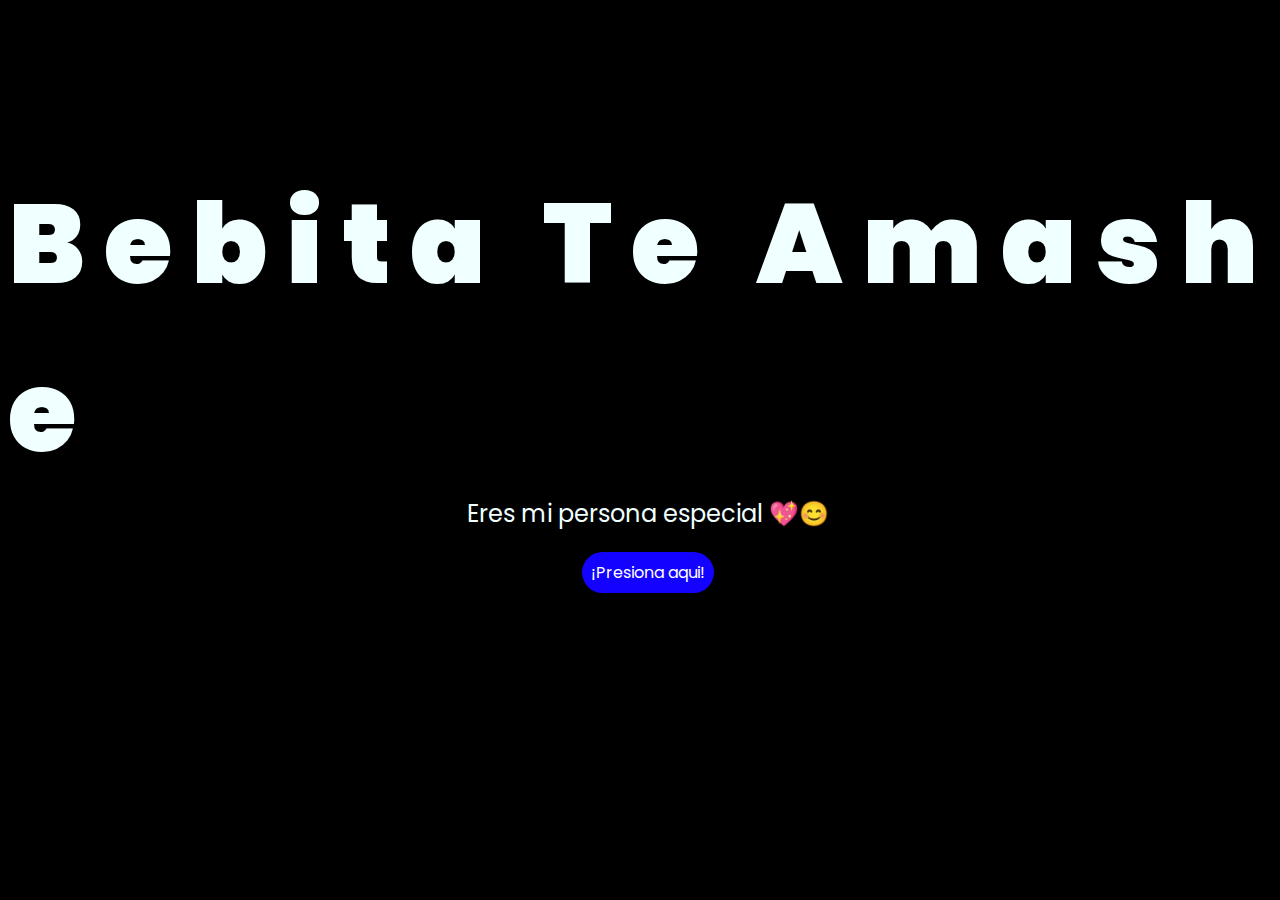
<file: index.html>
<!DOCTYPE html>
<html lang="es">

<head>
    <meta charset="UTF-8">
    <meta http-equiv="X-UA-Compatible" content="IE=edge">
    <meta name="viewport" content="width=device-width, initial-scale=1.0">
    <link rel="stylesheet" href="css/style.css">
    <link rel="icon" href="img/flowers.png" type="image/x-icon">
    <link rel="stylesheet" href="https://fonts.googleapis.com/css2?family=Dancing+Script:wght@400;700&display=swap">
    <title>Flowers</title>
</head>

<body>
    <div class="greetings">
        <span>B</span>
        <span>e</span>
        <span>b</span>
        <span>i</span>
        <span>t</span>
        <span>a</span>
        &nbsp;
        <span>T</span>
        <span>e</span>
        &nbsp;
        <span>A</span>
        <span>m</span>
        <span>a</span>
        <span>s</span>
        <span>h</span>
        <span>e</span>

    </div>
    <div class="description">
        <span>Eres mi persona especial 💖😊</span>
    </div>
    <div class="button">
        <button class="botones">
            <a href="flower.html" style="color: #fff;">¡Presiona aqui!</a>
        </button>
    </div>
</body>

</html>
</file>
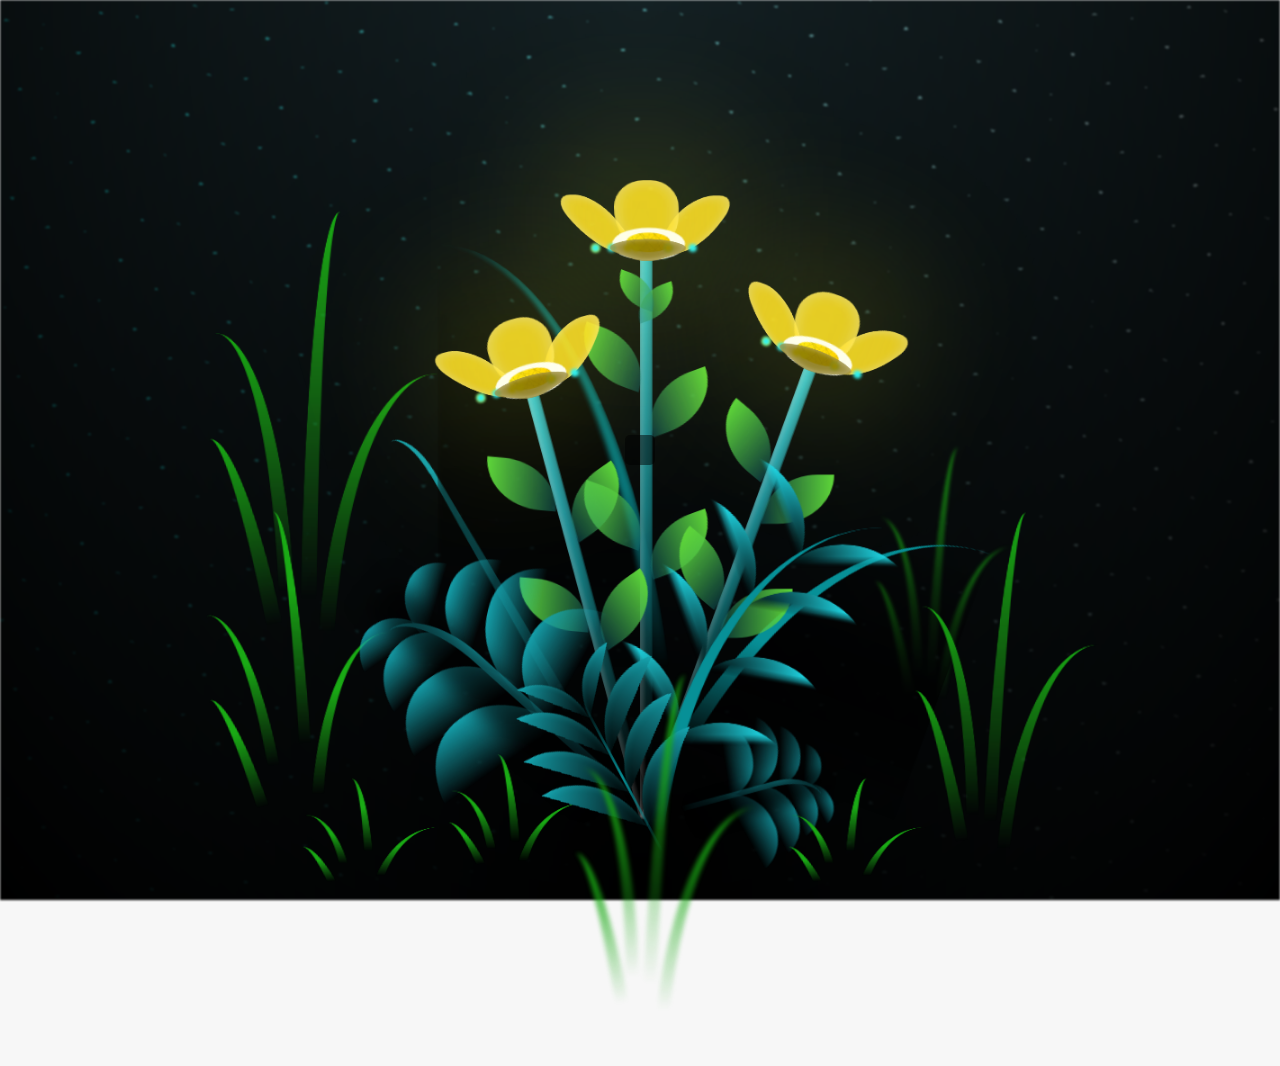
<file: flower.html>
<!DOCTYPE html>
<html lang="es">
  <head>
    <meta charset="UTF-8" />
    <meta http-equiv="X-UA-Compatible" content="IE=edge" />
    <meta name="viewport" content="width=device-width, initial-scale=1.0" />
    <link rel="stylesheet" href="css/main.css" />
    <link rel="icon" href="img/flowers.png" type="image/x-icon" />
    <title>Flower</title>
  </head>
  <body class="container">
    <audio src="sound/ChristianBasso&HaienQiu-Flowers.mp3" autoplay></audio>
    <div id="lyrics">
      
    </div>
    
    <h1 class="titulo">Estas flores amarillas son un reflejo de la alegría que traes a mi vida. <br> <br>
      Son hermosas como tu Mi Bebita. </h1>
    <div class="night"></div>
    <div class="flowers">
      <div class="flower flower--1">
        <div class="flower__leafs flower__leafs--1">
          <div class="flower__leaf flower__leaf--1"></div>
          <div class="flower__leaf flower__leaf--2"></div>
          <div class="flower__leaf flower__leaf--3"></div>
          <div class="flower__leaf flower__leaf--4"></div>
          <div class="flower__white-circle"></div>

          <div class="flower__light flower__light--1"></div>
          <div class="flower__light flower__light--2"></div>
          <div class="flower__light flower__light--3"></div>
          <div class="flower__light flower__light--4"></div>
          <div class="flower__light flower__light--5"></div>
          <div class="flower__light flower__light--6"></div>
          <div class="flower__light flower__light--7"></div>
          <div class="flower__light flower__light--8"></div>
        </div>
        <div class="flower__line">
          <div class="flower__line__leaf flower__line__leaf--1"></div>
          <div class="flower__line__leaf flower__line__leaf--2"></div>
          <div class="flower__line__leaf flower__line__leaf--3"></div>
          <div class="flower__line__leaf flower__line__leaf--4"></div>
          <div class="flower__line__leaf flower__line__leaf--5"></div>
          <div class="flower__line__leaf flower__line__leaf--6"></div>
        </div>
      </div>

      <div class="flower flower--2">
        <div class="flower__leafs flower__leafs--2">
          <div class="flower__leaf flower__leaf--1"></div>
          <div class="flower__leaf flower__leaf--2"></div>
          <div class="flower__leaf flower__leaf--3"></div>
          <div class="flower__leaf flower__leaf--4"></div>
          <div class="flower__white-circle"></div>

          <div class="flower__light flower__light--1"></div>
          <div class="flower__light flower__light--2"></div>
          <div class="flower__light flower__light--3"></div>
          <div class="flower__light flower__light--4"></div>
          <div class="flower__light flower__light--5"></div>
          <div class="flower__light flower__light--6"></div>
          <div class="flower__light flower__light--7"></div>
          <div class="flower__light flower__light--8"></div>
        </div>
        <div class="flower__line">
          <div class="flower__line__leaf flower__line__leaf--1"></div>
          <div class="flower__line__leaf flower__line__leaf--2"></div>
          <div class="flower__line__leaf flower__line__leaf--3"></div>
          <div class="flower__line__leaf flower__line__leaf--4"></div>
        </div>
      </div>

      <div class="flower flower--3">
        <div class="flower__leafs flower__leafs--3">
          <div class="flower__leaf flower__leaf--1"></div>
          <div class="flower__leaf flower__leaf--2"></div>
          <div class="flower__leaf flower__leaf--3"></div>
          <div class="flower__leaf flower__leaf--4"></div>
          <div class="flower__white-circle"></div>

          <div class="flower__light flower__light--1"></div>
          <div class="flower__light flower__light--2"></div>
          <div class="flower__light flower__light--3"></div>
          <div class="flower__light flower__light--4"></div>
          <div class="flower__light flower__light--5"></div>
          <div class="flower__light flower__light--6"></div>
          <div class="flower__light flower__light--7"></div>
          <div class="flower__light flower__light--8"></div>
        </div>
        <div class="flower__line">
          <div class="flower__line__leaf flower__line__leaf--1"></div>
          <div class="flower__line__leaf flower__line__leaf--2"></div>
          <div class="flower__line__leaf flower__line__leaf--3"></div>
          <div class="flower__line__leaf flower__line__leaf--4"></div>
        </div>
      </div>

      <div class="grow-ans" style="--d: 1.2s">
        <div class="flower__g-long">
          <div class="flower__g-long__top"></div>
          <div class="flower__g-long__bottom"></div>
        </div>
      </div>

      <div class="growing-grass">
        <div class="flower__grass flower__grass--1">
          <div class="flower__grass--top"></div>
          <div class="flower__grass--bottom"></div>
          <div class="flower__grass__leaf flower__grass__leaf--1"></div>
          <div class="flower__grass__leaf flower__grass__leaf--2"></div>
          <div class="flower__grass__leaf flower__grass__leaf--3"></div>
          <div class="flower__grass__leaf flower__grass__leaf--4"></div>
          <div class="flower__grass__leaf flower__grass__leaf--5"></div>
          <div class="flower__grass__leaf flower__grass__leaf--6"></div>
          <div class="flower__grass__leaf flower__grass__leaf--7"></div>
          <div class="flower__grass__leaf flower__grass__leaf--8"></div>
          <div class="flower__grass__overlay"></div>
        </div>
      </div>

      <div class="growing-grass">
        <div class="flower__grass flower__grass--2">
          <div class="flower__grass--top"></div>
          <div class="flower__grass--bottom"></div>
          <div class="flower__grass__leaf flower__grass__leaf--1"></div>
          <div class="flower__grass__leaf flower__grass__leaf--2"></div>
          <div class="flower__grass__leaf flower__grass__leaf--3"></div>
          <div class="flower__grass__leaf flower__grass__leaf--4"></div>
          <div class="flower__grass__leaf flower__grass__leaf--5"></div>
          <div class="flower__grass__leaf flower__grass__leaf--6"></div>
          <div class="flower__grass__leaf flower__grass__leaf--7"></div>
          <div class="flower__grass__leaf flower__grass__leaf--8"></div>
          <div class="flower__grass__overlay"></div>
        </div>
      </div>

      <div class="grow-ans" style="--d: 2.4s">
        <div class="flower__g-right flower__g-right--1">
          <div class="leaf"></div>
        </div>
      </div>

      <div class="grow-ans" style="--d: 2.8s">
        <div class="flower__g-right flower__g-right--2">
          <div class="leaf"></div>
        </div>
      </div>

      <div class="grow-ans" style="--d: 2.8s">
        <div class="flower__g-front">
          <div
            class="flower__g-front__leaf-wrapper flower__g-front__leaf-wrapper--1"
          >
            <div class="flower__g-front__leaf"></div>
          </div>
          <div
            class="flower__g-front__leaf-wrapper flower__g-front__leaf-wrapper--2"
          >
            <div class="flower__g-front__leaf"></div>
          </div>
          <div
            class="flower__g-front__leaf-wrapper flower__g-front__leaf-wrapper--3"
          >
            <div class="flower__g-front__leaf"></div>
          </div>
          <div
            class="flower__g-front__leaf-wrapper flower__g-front__leaf-wrapper--4"
          >
            <div class="flower__g-front__leaf"></div>
          </div>
          <div
            class="flower__g-front__leaf-wrapper flower__g-front__leaf-wrapper--5"
          >
            <div class="flower__g-front__leaf"></div>
          </div>
          <div
            class="flower__g-front__leaf-wrapper flower__g-front__leaf-wrapper--6"
          >
            <div class="flower__g-front__leaf"></div>
          </div>
          <div
            class="flower__g-front__leaf-wrapper flower__g-front__leaf-wrapper--7"
          >
            <div class="flower__g-front__leaf"></div>
          </div>
          <div
            class="flower__g-front__leaf-wrapper flower__g-front__leaf-wrapper--8"
          >
            <div class="flower__g-front__leaf"></div>
          </div>
          <div class="flower__g-front__line"></div>
        </div>
      </div>

      <div class="grow-ans" style="--d: 3.2s">
        <div class="flower__g-fr">
          <div class="leaf"></div>
          <div class="flower__g-fr__leaf flower__g-fr__leaf--1"></div>
          <div class="flower__g-fr__leaf flower__g-fr__leaf--2"></div>
          <div class="flower__g-fr__leaf flower__g-fr__leaf--3"></div>
          <div class="flower__g-fr__leaf flower__g-fr__leaf--4"></div>
          <div class="flower__g-fr__leaf flower__g-fr__leaf--5"></div>
          <div class="flower__g-fr__leaf flower__g-fr__leaf--6"></div>
          <div class="flower__g-fr__leaf flower__g-fr__leaf--7"></div>
          <div class="flower__g-fr__leaf flower__g-fr__leaf--8"></div>
        </div>
      </div>

      <div class="long-g long-g--0">
        <div class="grow-ans" style="--d: 3s">
          <div class="leaf leaf--0"></div>
        </div>
        <div class="grow-ans" style="--d: 2.2s">
          <div class="leaf leaf--1"></div>
        </div>
        <div class="grow-ans" style="--d: 3.4s">
          <div class="leaf leaf--2"></div>
        </div>
        <div class="grow-ans" style="--d: 3.6s">
          <div class="leaf leaf--3"></div>
        </div>
      </div>

      <div class="long-g long-g--1">
        <div class="grow-ans" style="--d: 3.6s">
          <div class="leaf leaf--0"></div>
        </div>
        <div class="grow-ans" style="--d: 3.8s">
          <div class="leaf leaf--1"></div>
        </div>
        <div class="grow-ans" style="--d: 4s">
          <div class="leaf leaf--2"></div>
        </div>
        <div class="grow-ans" style="--d: 4.2s">
          <div class="leaf leaf--3"></div>
        </div>
      </div>

      <div class="long-g long-g--2">
        <div class="grow-ans" style="--d: 4s">
          <div class="leaf leaf--0"></div>
        </div>
        <div class="grow-ans" style="--d: 4.2s">
          <div class="leaf leaf--1"></div>
        </div>
        <div class="grow-ans" style="--d: 4.4s">
          <div class="leaf leaf--2"></div>
        </div>
        <div class="grow-ans" style="--d: 4.6s">
          <div class="leaf leaf--3"></div>
        </div>
      </div>

      <div class="long-g long-g--3">
        <div class="grow-ans" style="--d: 4s">
          <div class="leaf leaf--0"></div>
        </div>
        <div class="grow-ans" style="--d: 4.2s">
          <div class="leaf leaf--1"></div>
        </div>
        <div class="grow-ans" style="--d: 3s">
          <div class="leaf leaf--2"></div>
        </div>
        <div class="grow-ans" style="--d: 3.6s">
          <div class="leaf leaf--3"></div>
        </div>
      </div>

      <div class="long-g long-g--4">
        <div class="grow-ans" style="--d: 4s">
          <div class="leaf leaf--0"></div>
        </div>
        <div class="grow-ans" style="--d: 4.2s">
          <div class="leaf leaf--1"></div>
        </div>
        <div class="grow-ans" style="--d: 3s">
          <div class="leaf leaf--2"></div>
        </div>
        <div class="grow-ans" style="--d: 3.6s">
          <div class="leaf leaf--3"></div>
        </div>
      </div>

      <div class="long-g long-g--5">
        <div class="grow-ans" style="--d: 4s">
          <div class="leaf leaf--0"></div>
        </div>
        <div class="grow-ans" style="--d: 4.2s">
          <div class="leaf leaf--1"></div>
        </div>
        <div class="grow-ans" style="--d: 3s">
          <div class="leaf leaf--2"></div>
        </div>
        <div class="grow-ans" style="--d: 3.6s">
          <div class="leaf leaf--3"></div>
        </div>
      </div>

      <div class="long-g long-g--6">
        <div class="grow-ans" style="--d: 4.2s">
          <div class="leaf leaf--0"></div>
        </div>
        <div class="grow-ans" style="--d: 4.4s">
          <div class="leaf leaf--1"></div>
        </div>
        <div class="grow-ans" style="--d: 4.6s">
          <div class="leaf leaf--2"></div>
        </div>
        <div class="grow-ans" style="--d: 4.8s">
          <div class="leaf leaf--3"></div>
        </div>
      </div>

      <div class="long-g long-g--7">
        <div class="grow-ans" style="--d: 3s">
          <div class="leaf leaf--0"></div>
        </div>
        <div class="grow-ans" style="--d: 3.2s">
          <div class="leaf leaf--1"></div>
        </div>
        <div class="grow-ans" style="--d: 3.5s">
          <div class="leaf leaf--2"></div>
        </div>
        <div class="grow-ans" style="--d: 3.6s">
          <div class="leaf leaf--3"></div>
        </div>
      </div>
    </div>
    <script src="anim.js"></script>
    <script src="main.js"></script>
  </body>
</html>
</file>
<file: css/style.css>
@import url('https://fonts.googleapis.com/css2?family=Poppins:ital,wght@0,500;1,900&display=swap');
*{
    font-family: 'Poppins',cursive;
}
body{
    color: azure;
    width: 100%;
    height: 82vh;
    display: flex;
    flex-direction: column;
    align-items: center;
    justify-content: center;
    background-color: black;
    /* padding-top: -30; */
}

.botones{
    padding: 9px;
    border-radius: 80px;
    background-color: transparent;
    border: none;
}

.botones a{
    background-color: #1302ff;
    padding: 9px;
    border-radius: 80px;
    -webkit-border-radius: 80px;
    -moz-border-radius: 80px;
    -ms-border-radius: 80px;
    -o-border-radius: 80px;

}

.botones a:focus{
    background-color: rgb(50, 194, 194);
}

.greetings{
    font-size: 7rem;
    font-weight: 900;
}
.greetings > span{
    animation: glow 2.5s ease-in-out infinite;
}
@keyframes glow{
    0%, 100%{
        color: #fff;
        text-shadow: 0 0 12px #39c6d6, 0 0 50px #39c6d6, 0 0 100px #39c6d6;
    }
    10%, 90%{
        color: #111;
        text-shadow: none;
    }
}
.greetings > span:nth-child(2){
    animation-delay: .2s ;
}
.greetings > span:nth-child(3){
    animation-delay: .4s ;
}
.greetings > span:nth-child(4){
    animation-delay: .6s;
}
.greetings > span:nth-child(5){
    animation-delay: .8s;
}
.greetings > span:nth-child(6){
    animation-delay: 1s;
}

.description{
    font-size: 1.5rem;
    margin-bottom: 20px;
}

.button a{
    text-decoration: none;
    font-size: 1rem;
    color: #111;
}

@media screen and (max-width:574px){
    .greetings{
        display: block;
        font-size: 4rem;
        font-weight: 800;
        text-align: center;
    }
    .description{
        font-size: 2rem;
    }
    
    .button a{
        font-size: 1rem;
    }
}
</file>
<file: css/main.css>
*,
*::after,
*::before {
  padding: 0;
  margin: 0;
  box-sizing: border-box;
}

:root {
  --dark-color: #000;
}

body {
  display: flex;
  align-items: flex-end;
  justify-content: center;
  min-height: 100vh;
  background-color: var(--dark-color);
  overflow: hidden;
  perspective: 1000px;
}

#lyrics {
  font-size: 36px;
  color: white;
  background-color: rgba(0, 0, 0, 0.5);
  padding: 15px;
  border-radius: 5px;
  top: 50%;
  left: 50%;
  transform: translate(-50%, -50%);
  position: absolute;
  margin-bottom: 20%;
  z-index: 1;
  font-weight: bold;
  letter-spacing: 4px;
  max-width: 80%;
  text-align: center;
  font-family: 'Dancing Script', cursive;
}


.line1 { color: rgb(5, 255, 234); }
.line2 { color:  rgb(5, 255, 234); }
.line3 { color:  rgb(5, 255, 234); }
.line4 { color:  rgb(5, 255, 234); }
.line5 { color:  rgb(5, 255, 234); }
.line6 { color:  rgb(5, 255, 234); }
.line7 { color:  rgb(5, 255, 234); }
.line8 { color:  rgb(5, 255, 234); }
.line9 { color:  rgb(5, 255, 234); }
.line10 { color:  rgb(5, 255, 234); }



@media only screen and (max-width: 600px) {
  #lyrics {
      font-size: 14px; 
      margin-bottom: 530px;
      letter-spacing: 3px;
  }

}
.titulo {
  margin-bottom: 180px;
  font-family: "Arial Narrow", Arial, sans-serif;
  color: yellow;
  position: absolute;
  font-weight: bold;
  letter-spacing: 10px;
  opacity: 0;
  animation: fadeIn 3s ease-in-out forwards;
  text-align: center;
}
@keyframes fadeIn {
  from {
    opacity: 0;
  }
  to {
    opacity: 1;
  }
}

.night {
  z-index: -1;
  position: absolute;
  left: 50%;
  top: 0;
  transform: translateX(-50%);
  width: 100%;
  height: 100%;
  filter: blur(0.1vmin);
  background-image: radial-gradient(
      ellipse at top,
      transparent 0%,
      var(--dark-color)
    ),
    radial-gradient(
      ellipse at bottom,
      var(--dark-color),
      rgba(145, 233, 255, 0.2)
    ),
    repeating-linear-gradient(
      220deg,
      rgb(0, 0, 0) 0px,
      rgb(0, 0, 0) 19px,
      transparent 19px,
      transparent 22px
    ),
    repeating-linear-gradient(
      189deg,
      rgb(0, 0, 0) 0px,
      rgb(0, 0, 0) 19px,
      transparent 19px,
      transparent 22px
    ),
    repeating-linear-gradient(
      148deg,
      rgb(0, 0, 0) 0px,
      rgb(0, 0, 0) 19px,
      transparent 19px,
      transparent 22px
    ),
    linear-gradient(90deg, rgb(0, 255, 250), rgb(240, 240, 240));
}

.flowers {
  position: relative;
  transform: scale(0.9);
}

@media only screen and (max-width: 600px) {
.flowers {
      font-size: 14px;
      margin-bottom: 35%;
      letter-spacing: 3px;
      transform: scale(1.0);
}

}

.flower {
  position: absolute;
  bottom: 10vmin;
  transform-origin: bottom center;
  z-index: 10;
  --fl-speed: 0.8s;
}
.flower--1 {
  -webkit-animation: moving-flower-1 4s linear infinite;
  animation: moving-flower-1 4s linear infinite;
}
.flower--1 .flower__line {
  height: 70vmin;
  -webkit-animation-delay: 0.3s;
  animation-delay: 0.3s;
}
.flower--1 .flower__line__leaf--1 {
  -webkit-animation: blooming-leaf-right var(--fl-speed) 1.6s backwards;
  animation: blooming-leaf-right var(--fl-speed) 1.6s backwards;
}
.flower--1 .flower__line__leaf--2 {
  -webkit-animation: blooming-leaf-right var(--fl-speed) 1.4s backwards;
  animation: blooming-leaf-right var(--fl-speed) 1.4s backwards;
}
.flower--1 .flower__line__leaf--3 {
  -webkit-animation: blooming-leaf-left var(--fl-speed) 1.2s backwards;
  animation: blooming-leaf-left var(--fl-speed) 1.2s backwards;
}
.flower--1 .flower__line__leaf--4 {
  -webkit-animation: blooming-leaf-left var(--fl-speed) 1s backwards;
  animation: blooming-leaf-left var(--fl-speed) 1s backwards;
}
.flower--1 .flower__line__leaf--5 {
  -webkit-animation: blooming-leaf-right var(--fl-speed) 1.8s backwards;
  animation: blooming-leaf-right var(--fl-speed) 1.8s backwards;
}
.flower--1 .flower__line__leaf--6 {
  -webkit-animation: blooming-leaf-left var(--fl-speed) 2s backwards;
  animation: blooming-leaf-left var(--fl-speed) 2s backwards;
}
.flower--2 {
  left: 50%;
  transform: rotate(20deg);
  -webkit-animation: moving-flower-2 4s linear infinite;
  animation: moving-flower-2 4s linear infinite;
}
.flower--2 .flower__line {
  height: 60vmin;
  -webkit-animation-delay: 0.6s;
  animation-delay: 0.6s;
}
.flower--2 .flower__line__leaf--1 {
  -webkit-animation: blooming-leaf-right var(--fl-speed) 1.9s backwards;
  animation: blooming-leaf-right var(--fl-speed) 1.9s backwards;
}
.flower--2 .flower__line__leaf--2 {
  -webkit-animation: blooming-leaf-right var(--fl-speed) 1.7s backwards;
  animation: blooming-leaf-right var(--fl-speed) 1.7s backwards;
}
.flower--2 .flower__line__leaf--3 {
  -webkit-animation: blooming-leaf-left var(--fl-speed) 1.5s backwards;
  animation: blooming-leaf-left var(--fl-speed) 1.5s backwards;
}
.flower--2 .flower__line__leaf--4 {
  -webkit-animation: blooming-leaf-left var(--fl-speed) 1.3s backwards;
  animation: blooming-leaf-left var(--fl-speed) 1.3s backwards;
}
.flower--3 {
  left: 50%;
  transform: rotate(-15deg);
  -webkit-animation: moving-flower-3 4s linear infinite;
  animation: moving-flower-3 4s linear infinite;
}
.flower--3 .flower__line {
  -webkit-animation-delay: 0.9s;
  animation-delay: 0.9s;
}
.flower--3 .flower__line__leaf--1 {
  -webkit-animation: blooming-leaf-right var(--fl-speed) 2.5s backwards;
  animation: blooming-leaf-right var(--fl-speed) 2.5s backwards;
}
.flower--3 .flower__line__leaf--2 {
  -webkit-animation: blooming-leaf-right var(--fl-speed) 2.3s backwards;
  animation: blooming-leaf-right var(--fl-speed) 2.3s backwards;
}
.flower--3 .flower__line__leaf--3 {
  -webkit-animation: blooming-leaf-left var(--fl-speed) 2.1s backwards;
  animation: blooming-leaf-left var(--fl-speed) 2.1s backwards;
}
.flower--3 .flower__line__leaf--4 {
  -webkit-animation: blooming-leaf-left var(--fl-speed) 1.9s backwards;
  animation: blooming-leaf-left var(--fl-speed) 1.9s backwards;
}
.flower__leafs {
  position: relative;
  -webkit-animation: blooming-flower 2s backwards;
  animation: blooming-flower 2s backwards;
}
.flower__leafs--1 {
  -webkit-animation-delay: 1.1s;
  animation-delay: 1.1s;
}
.flower__leafs--2 {
  -webkit-animation-delay: 1.4s;
  animation-delay: 1.4s;
}
.flower__leafs--3 {
  -webkit-animation-delay: 1.7s;
  animation-delay: 1.7s;
}
.flower__leafs::after {
  content: "";
  position: absolute;
  left: 0;
  top: 0;
  transform: translate(-50%, -100%);
  width: 8vmin;
  height: 8vmin;
  background-color: #f9fd25;
  /* background-color: #fd2525; */
  filter: blur(10vmin);
}
.flower__leaf {
  position: absolute;
  bottom: 0;
  left: 50%;
  width: 8vmin;
  height: 11vmin;
  border-radius: 51% 49% 47% 53%/44% 45% 55% 69%;
  background-color: #253bfd;
  background-color: #fddd25;
  transform-origin: bottom center;
  opacity: 0.9;
  box-shadow: inset 0 0 2vmin rgba(255, 255, 255, 0.5);
}
.flower__leaf--1 {
  transform: translate(-10%, 1%) rotateY(40deg) rotateX(-50deg);
}
.flower__leaf--2 {
  transform: translate(-50%, -4%) rotateX(40deg);
}
.flower__leaf--3 {
  transform: translate(-90%, 0%) rotateY(45deg) rotateX(50deg);
}
.flower__leaf--4 {
  width: 8vmin;
  height: 8vmin;
  transform-origin: bottom left;
  border-radius: 4vmin 10vmin 4vmin 4vmin;
  transform: translate(0%, 18%) rotateX(70deg) rotate(-43deg);
  background-color: #7c6901;
  z-index: 1;
  opacity: 0.8;
}
.flower__white-circle {
  position: absolute;
  left: -3.5vmin;
  top: -3vmin;
  width: 9vmin;
  height: 4vmin;
  border-radius: 50%;
  background-color: #fff;
}
.flower__white-circle::after {
  content: "";
  position: absolute;
  left: 50%;
  top: 45%;
  transform: translate(-50%, -50%);
  width: 60%;
  height: 60%;
  border-radius: inherit;
  background-image: repeating-linear-gradient(
      135deg,
      rgba(0, 0, 0, 0.03) 0px,
      rgba(0, 0, 0, 0.03) 1px,
      transparent 1px,
      transparent 12px
    ),
    repeating-linear-gradient(
      45deg,
      rgba(0, 0, 0, 0.03) 0px,
      rgba(0, 0, 0, 0.03) 1px,
      transparent 1px,
      transparent 12px
    ),
    repeating-linear-gradient(
      67.5deg,
      rgba(0, 0, 0, 0.03) 0px,
      rgba(0, 0, 0, 0.03) 1px,
      transparent 1px,
      transparent 12px
    ),
    repeating-linear-gradient(
      135deg,
      rgba(0, 0, 0, 0.03) 0px,
      rgba(0, 0, 0, 0.03) 1px,
      transparent 1px,
      transparent 12px
    ),
    repeating-linear-gradient(
      45deg,
      rgba(0, 0, 0, 0.03) 0px,
      rgba(0, 0, 0, 0.03) 1px,
      transparent 1px,
      transparent 12px
    ),
    repeating-linear-gradient(
      112.5deg,
      rgba(0, 0, 0, 0.03) 0px,
      rgba(0, 0, 0, 0.03) 1px,
      transparent 1px,
      transparent 12px
    ),
    repeating-linear-gradient(
      112.5deg,
      rgba(0, 0, 0, 0.03) 0px,
      rgba(0, 0, 0, 0.03) 1px,
      transparent 1px,
      transparent 12px
    ),
    repeating-linear-gradient(
      45deg,
      rgba(0, 0, 0, 0.03) 0px,
      rgba(0, 0, 0, 0.03) 1px,
      transparent 1px,
      transparent 12px
    ),
    repeating-linear-gradient(
      22.5deg,
      rgba(0, 0, 0, 0.03) 0px,
      rgba(0, 0, 0, 0.03) 1px,
      transparent 1px,
      transparent 12px
    ),
    repeating-linear-gradient(
      45deg,
      rgba(0, 0, 0, 0.03) 0px,
      rgba(0, 0, 0, 0.03) 1px,
      transparent 1px,
      transparent 12px
    ),
    repeating-linear-gradient(
      22.5deg,
      rgba(0, 0, 0, 0.03) 0px,
      rgba(0, 0, 0, 0.03) 1px,
      transparent 1px,
      transparent 12px
    ),
    repeating-linear-gradient(
      135deg,
      rgba(0, 0, 0, 0.03) 0px,
      rgba(0, 0, 0, 0.03) 1px,
      transparent 1px,
      transparent 12px
    ),
    repeating-linear-gradient(
      157.5deg,
      rgba(0, 0, 0, 0.03) 0px,
      rgba(0, 0, 0, 0.03) 1px,
      transparent 1px,
      transparent 12px
    ),
    repeating-linear-gradient(
      67.5deg,
      rgba(0, 0, 0, 0.03) 0px,
      rgba(0, 0, 0, 0.03) 1px,
      transparent 1px,
      transparent 12px
    ),
    repeating-linear-gradient(
      67.5deg,
      rgba(0, 0, 0, 0.03) 0px,
      rgba(0, 0, 0, 0.03) 1px,
      transparent 1px,
      transparent 12px
    ),
    linear-gradient(90deg, rgb(255, 235, 18), rgb(255, 206, 0));
}
.flower__line {
  height: 55vmin;
  width: 1.5vmin;
  background-image: linear-gradient(
      to left,
      rgba(0, 0, 0, 0.2),
      transparent,
      rgba(255, 255, 255, 0.2)
    ),
    linear-gradient(to top, transparent 10%, #14757a, #39c6d6);
  box-shadow: inset 0 0 2px rgba(0, 0, 0, 0.5);
  -webkit-animation: grow-flower-tree 4s backwards;
  animation: grow-flower-tree 4s backwards;
}
.flower__line__leaf {
  --w: 7vmin;
  --h: calc(var(--w) + 2vmin);
  position: absolute;
  top: 20%;
  left: 90%;
  width: var(--w);
  height: var(--h);
  border-top-right-radius: var(--h);
  border-bottom-left-radius: var(--h);
  background-image: linear-gradient(to top, rgba(20, 117, 122, 0.4), #5ed639);
}
.flower__line__leaf--1 {
  transform: rotate(70deg) rotateY(30deg);
}
.flower__line__leaf--2 {
  top: 45%;
  transform: rotate(70deg) rotateY(30deg);
}
.flower__line__leaf--3,
.flower__line__leaf--4,
.flower__line__leaf--6 {
  border-top-right-radius: 0;
  border-bottom-left-radius: 0;
  border-top-left-radius: var(--h);
  border-bottom-right-radius: var(--h);
  left: -460%;
  top: 12%;
  transform: rotate(-70deg) rotateY(30deg);
}
.flower__line__leaf--4 {
  top: 40%;
}
.flower__line__leaf--5 {
  top: 0;
  transform-origin: left;
  transform: rotate(70deg) rotateY(30deg) scale(0.6);
}
.flower__line__leaf--6 {
  top: -2%;
  left: -450%;
  transform-origin: right;
  transform: rotate(-70deg) rotateY(30deg) scale(0.6);
}
.flower__light {
  position: absolute;
  bottom: 0vmin;
  width: 1vmin;
  height: 1vmin;
  background-color: rgb(255, 251, 0);
  border-radius: 50%;
  filter: blur(0.2vmin);
  -webkit-animation: light-ans 4s linear infinite backwards;
  animation: light-ans 4s linear infinite backwards;
}
.flower__light:nth-child(odd) {
  background-color: #23f0ff;
}
.flower__light--1 {
  left: -2vmin;
  -webkit-animation-delay: 1s;
  animation-delay: 1s;
}
.flower__light--2 {
  left: 3vmin;
  -webkit-animation-delay: 0.5s;
  animation-delay: 0.5s;
}
.flower__light--3 {
  left: -6vmin;
  -webkit-animation-delay: 0.3s;
  animation-delay: 0.3s;
}
.flower__light--4 {
  left: 6vmin;
  -webkit-animation-delay: 0.9s;
  animation-delay: 0.9s;
}
.flower__light--5 {
  left: -1vmin;
  -webkit-animation-delay: 1.5s;
  animation-delay: 1.5s;
}
.flower__light--6 {
  left: -4vmin;
  -webkit-animation-delay: 3s;
  animation-delay: 3s;
}
.flower__light--7 {
  left: 3vmin;
  -webkit-animation-delay: 2s;
  animation-delay: 2s;
}
.flower__light--8 {
  left: -6vmin;
  -webkit-animation-delay: 3.5s;
  animation-delay: 3.5s;
}
.flower__grass {
  --c: #159faa;
  --line-w: 1.5vmin;
  position: absolute;
  bottom: 12vmin;
  left: -7vmin;
  display: flex;
  flex-direction: column;
  align-items: flex-end;
  z-index: 20;
  transform-origin: bottom center;
  transform: rotate(-48deg) rotateY(40deg);
}
.flower__grass--1 {
  -webkit-animation: moving-grass 2s linear infinite;
  animation: moving-grass 2s linear infinite;
}
.flower__grass--2 {
  left: 2vmin;
  bottom: 10vmin;
  transform: scale(0.5) rotate(75deg) rotateX(10deg) rotateY(-200deg);
  opacity: 0.8;
  z-index: 0;
  -webkit-animation: moving-grass--2 1.5s linear infinite;
  animation: moving-grass--2 1.5s linear infinite;
}
.flower__grass--top {
  width: 7vmin;
  height: 10vmin;
  border-top-right-radius: 100%;
  border-right: var(--line-w) solid var(--c);
  transform-origin: bottom center;
  transform: rotate(-2deg);
}
.flower__grass--bottom {
  margin-top: -2px;
  width: var(--line-w);
  height: 25vmin;
  background-image: linear-gradient(to top, transparent, var(--c));
}
.flower__grass__leaf {
  --size: 10vmin;
  position: absolute;
  width: calc(var(--size) * 2.1);
  height: var(--size);
  border-top-left-radius: var(--size);
  border-top-right-radius: var(--size);
  background-image: linear-gradient(
    to top,
    transparent,
    transparent 30%,
    var(--c)
  );
  z-index: 100;
}
.flower__grass__leaf--1 {
  top: -6%;
  left: 30%;
  --size: 6vmin;
  transform: rotate(-20deg);
  -webkit-animation: growing-grass-ans--1 2s 2.6s backwards;
  animation: growing-grass-ans--1 2s 2.6s backwards;
}
@-webkit-keyframes growing-grass-ans--1 {
  0% {
    transform-origin: bottom left;
    transform: rotate(-20deg) scale(0);
  }
}
@keyframes growing-grass-ans--1 {
  0% {
    transform-origin: bottom left;
    transform: rotate(-20deg) scale(0);
  }
}
.flower__grass__leaf--2 {
  top: -5%;
  left: -110%;
  --size: 6vmin;
  transform: rotate(10deg);
  -webkit-animation: growing-grass-ans--2 2s 2.4s linear backwards;
  animation: growing-grass-ans--2 2s 2.4s linear backwards;
}
@-webkit-keyframes growing-grass-ans--2 {
  0% {
    transform-origin: bottom right;
    transform: rotate(10deg) scale(0);
  }
}
@keyframes growing-grass-ans--2 {
  0% {
    transform-origin: bottom right;
    transform: rotate(10deg) scale(0);
  }
}
.flower__grass__leaf--3 {
  top: 5%;
  left: 60%;
  --size: 8vmin;
  transform: rotate(-18deg) rotateX(-20deg);
  -webkit-animation: growing-grass-ans--3 2s 2.2s linear backwards;
  animation: growing-grass-ans--3 2s 2.2s linear backwards;
}
@-webkit-keyframes growing-grass-ans--3 {
  0% {
    transform-origin: bottom left;
    transform: rotate(-18deg) rotateX(-20deg) scale(0);
  }
}
@keyframes growing-grass-ans--3 {
  0% {
    transform-origin: bottom left;
    transform: rotate(-18deg) rotateX(-20deg) scale(0);
  }
}
.flower__grass__leaf--4 {
  top: 6%;
  left: -135%;
  --size: 8vmin;
  transform: rotate(2deg);
  -webkit-animation: growing-grass-ans--4 2s 2s linear backwards;
  animation: growing-grass-ans--4 2s 2s linear backwards;
}
@-webkit-keyframes growing-grass-ans--4 {
  0% {
    transform-origin: bottom right;
    transform: rotate(2deg) scale(0);
  }
}
@keyframes growing-grass-ans--4 {
  0% {
    transform-origin: bottom right;
    transform: rotate(2deg) scale(0);
  }
}
.flower__grass__leaf--5 {
  top: 20%;
  left: 60%;
  --size: 10vmin;
  transform: rotate(-24deg) rotateX(-20deg);
  -webkit-animation: growing-grass-ans--5 2s 1.8s linear backwards;
  animation: growing-grass-ans--5 2s 1.8s linear backwards;
}
@-webkit-keyframes growing-grass-ans--5 {
  0% {
    transform-origin: bottom left;
    transform: rotate(-24deg) rotateX(-20deg) scale(0);
  }
}
@keyframes growing-grass-ans--5 {
  0% {
    transform-origin: bottom left;
    transform: rotate(-24deg) rotateX(-20deg) scale(0);
  }
}
.flower__grass__leaf--6 {
  top: 22%;
  left: -180%;
  --size: 10vmin;
  transform: rotate(10deg);
  -webkit-animation: growing-grass-ans--6 2s 1.6s linear backwards;
  animation: growing-grass-ans--6 2s 1.6s linear backwards;
}
@-webkit-keyframes growing-grass-ans--6 {
  0% {
    transform-origin: bottom right;
    transform: rotate(10deg) scale(0);
  }
}
@keyframes growing-grass-ans--6 {
  0% {
    transform-origin: bottom right;
    transform: rotate(10deg) scale(0);
  }
}
.flower__grass__leaf--7 {
  top: 39%;
  left: 70%;
  --size: 10vmin;
  transform: rotate(-10deg);
  -webkit-animation: growing-grass-ans--7 2s 1.4s linear backwards;
  animation: growing-grass-ans--7 2s 1.4s linear backwards;
}
@-webkit-keyframes growing-grass-ans--7 {
  0% {
    transform-origin: bottom left;
    transform: rotate(-10deg) scale(0);
  }
}
@keyframes growing-grass-ans--7 {
  0% {
    transform-origin: bottom left;
    transform: rotate(-10deg) scale(0);
  }
}
.flower__grass__leaf--8 {
  top: 40%;
  left: -215%;
  --size: 11vmin;
  transform: rotate(10deg);
  -webkit-animation: growing-grass-ans--8 2s 1.2s linear backwards;
  animation: growing-grass-ans--8 2s 1.2s linear backwards;
}
@-webkit-keyframes growing-grass-ans--8 {
  0% {
    transform-origin: bottom right;
    transform: rotate(10deg) scale(0);
  }
}
@keyframes growing-grass-ans--8 {
  0% {
    transform-origin: bottom right;
    transform: rotate(10deg) scale(0);
  }
}
.flower__grass__overlay {
  position: absolute;
  top: -10%;
  right: 0%;
  width: 100%;
  height: 100%;
  background-color: rgba(0, 0, 0, 0.6);
  filter: blur(1.5vmin);
  z-index: 100;
}
.flower__g-long {
  --w: 2vmin;
  --h: 6vmin;
  --c: #159faa;
  position: absolute;
  bottom: 10vmin;
  left: -3vmin;
  transform-origin: bottom center;
  transform: rotate(-30deg) rotateY(-20deg);
  display: flex;
  flex-direction: column;
  align-items: flex-end;
  -webkit-animation: flower-g-long-ans 3s linear infinite;
  animation: flower-g-long-ans 3s linear infinite;
}
@-webkit-keyframes flower-g-long-ans {
  0%,
  100% {
    transform: rotate(-30deg) rotateY(-20deg);
  }
  50% {
    transform: rotate(-32deg) rotateY(-20deg);
  }
}
@keyframes flower-g-long-ans {
  0%,
  100% {
    transform: rotate(-30deg) rotateY(-20deg);
  }
  50% {
    transform: rotate(-32deg) rotateY(-20deg);
  }
}
.flower__g-long__top {
  top: calc(var(--h) * -1);
  width: calc(var(--w) + 1vmin);
  height: var(--h);
  border-top-right-radius: 100%;
  border-right: 0.7vmin solid var(--c);
  transform: translate(-0.7vmin, 1vmin);
}
.flower__g-long__bottom {
  width: var(--w);
  height: 50vmin;
  transform-origin: bottom center;
  background-image: linear-gradient(to top, transparent 30%, var(--c));
  box-shadow: inset 0 0 2px rgba(0, 0, 0, 0.5);
  -webkit-clip-path: polygon(35% 0, 65% 1%, 100% 100%, 0% 100%);
  clip-path: polygon(35% 0, 65% 1%, 100% 100%, 0% 100%);
}
.flower__g-right {
  position: absolute;
  bottom: 6vmin;
  left: -2vmin;
  transform-origin: bottom left;
  transform: rotate(20deg);
}
.flower__g-right .leaf {
  width: 30vmin;
  height: 50vmin;
  border-top-left-radius: 100%;
  border-left: 2vmin solid #079097;
  background-image: linear-gradient(
    to bottom,
    transparent,
    var(--dark-color) 60%
  );
  -webkit-mask-image: linear-gradient(to top, transparent 30%, #079097 60%);
}
.flower__g-right--1 {
  -webkit-animation: flower-g-right-ans 2.5s linear infinite;
  animation: flower-g-right-ans 2.5s linear infinite;
}
.flower__g-right--2 {
  left: 5vmin;
  transform: rotateY(-180deg);
  -webkit-animation: flower-g-right-ans--2 3s linear infinite;
  animation: flower-g-right-ans--2 3s linear infinite;
}
.flower__g-right--2 .leaf {
  height: 75vmin;
  filter: blur(0.3vmin);
  opacity: 0.8;
}
@-webkit-keyframes flower-g-right-ans {
  0%,
  100% {
    transform: rotate(20deg);
  }
  50% {
    transform: rotate(24deg) rotateX(-20deg);
  }
}
@keyframes flower-g-right-ans {
  0%,
  100% {
    transform: rotate(20deg);
  }
  50% {
    transform: rotate(24deg) rotateX(-20deg);
  }
}
@-webkit-keyframes flower-g-right-ans--2 {
  0%,
  100% {
    transform: rotateY(-180deg) rotate(0deg) rotateX(-20deg);
  }
  50% {
    transform: rotateY(-180deg) rotate(6deg) rotateX(-20deg);
  }
}
@keyframes flower-g-right-ans--2 {
  0%,
  100% {
    transform: rotateY(-180deg) rotate(0deg) rotateX(-20deg);
  }
  50% {
    transform: rotateY(-180deg) rotate(6deg) rotateX(-20deg);
  }
}
.flower__g-front {
  position: absolute;
  bottom: 6vmin;
  left: 2.5vmin;
  z-index: 100;
  transform-origin: bottom center;
  transform: rotate(-28deg) rotateY(30deg) scale(1.04);
  -webkit-animation: flower__g-front-ans 2s linear infinite;
  animation: flower__g-front-ans 2s linear infinite;
}
@-webkit-keyframes flower__g-front-ans {
  0%,
  100% {
    transform: rotate(-28deg) rotateY(30deg) scale(1.04);
  }
  50% {
    transform: rotate(-35deg) rotateY(40deg) scale(1.04);
  }
}
@keyframes flower__g-front-ans {
  0%,
  100% {
    transform: rotate(-28deg) rotateY(30deg) scale(1.04);
  }
  50% {
    transform: rotate(-35deg) rotateY(40deg) scale(1.04);
  }
}
.flower__g-front__line {
  width: 0.3vmin;
  height: 20vmin;
  background-image: linear-gradient(
    to top,
    transparent,
    #079097,
    transparent 100%
  );
  position: relative;
}
.flower__g-front__leaf-wrapper {
  position: absolute;
  top: 0;
  left: 0;
  transform-origin: bottom left;
  transform: rotate(10deg);
}
.flower__g-front__leaf-wrapper:nth-child(even) {
  left: 0vmin;
  transform: rotateY(-180deg) rotate(5deg);
  -webkit-animation: flower__g-front__leaf-left-ans 1s ease-in backwards;
  animation: flower__g-front__leaf-left-ans 1s ease-in backwards;
}
.flower__g-front__leaf-wrapper:nth-child(odd) {
  -webkit-animation: flower__g-front__leaf-ans 1s ease-in backwards;
  animation: flower__g-front__leaf-ans 1s ease-in backwards;
}
.flower__g-front__leaf-wrapper--1 {
  top: -8vmin;
  transform: scale(0.7);
  -webkit-animation: flower__g-front__leaf-ans 1s 5.5s ease-in backwards !important;
  animation: flower__g-front__leaf-ans 1s 5.5s ease-in backwards !important;
}
.flower__g-front__leaf-wrapper--2 {
  top: -8vmin;
  transform: rotateY(-180deg) scale(0.7) !important;
  -webkit-animation: flower__g-front__leaf-left-ans-2 1s 4.6s ease-in backwards !important;
  animation: flower__g-front__leaf-left-ans-2 1s 4.6s ease-in backwards !important;
}
.flower__g-front__leaf-wrapper--3 {
  top: -3vmin;
  -webkit-animation: flower__g-front__leaf-ans 1s 4.6s ease-in backwards;
  animation: flower__g-front__leaf-ans 1s 4.6s ease-in backwards;
}
.flower__g-front__leaf-wrapper--4 {
  top: -3vmin;
  transform: rotateY(-180deg) scale(0.9) !important;
  -webkit-animation: flower__g-front__leaf-left-ans-2 1s 4.6s ease-in backwards !important;
  animation: flower__g-front__leaf-left-ans-2 1s 4.6s ease-in backwards !important;
}
@-webkit-keyframes flower__g-front__leaf-left-ans-2 {
  0% {
    transform: rotateY(-180deg) scale(0);
  }
}
@keyframes flower__g-front__leaf-left-ans-2 {
  0% {
    transform: rotateY(-180deg) scale(0);
  }
}
.flower__g-front__leaf-wrapper--5,
.flower__g-front__leaf-wrapper--6 {
  top: 2vmin;
}
.flower__g-front__leaf-wrapper--7,
.flower__g-front__leaf-wrapper--8 {
  top: 6.5vmin;
}
.flower__g-front__leaf-wrapper--2 {
  -webkit-animation-delay: 5.2s !important;
  animation-delay: 5.2s !important;
}
.flower__g-front__leaf-wrapper--3 {
  -webkit-animation-delay: 4.9s !important;
  animation-delay: 4.9s !important;
}
.flower__g-front__leaf-wrapper--5 {
  -webkit-animation-delay: 4.3s !important;
  animation-delay: 4.3s !important;
}
.flower__g-front__leaf-wrapper--6 {
  -webkit-animation-delay: 4.1s !important;
  animation-delay: 4.1s !important;
}
.flower__g-front__leaf-wrapper--7 {
  -webkit-animation-delay: 3.8s !important;
  animation-delay: 3.8s !important;
}
.flower__g-front__leaf-wrapper--8 {
  -webkit-animation-delay: 3.5s !important;
  animation-delay: 3.5s !important;
}
@-webkit-keyframes flower__g-front__leaf-ans {
  0% {
    transform: rotate(10deg) scale(0);
  }
}
@keyframes flower__g-front__leaf-ans {
  0% {
    transform: rotate(10deg) scale(0);
  }
}
@-webkit-keyframes flower__g-front__leaf-left-ans {
  0% {
    transform: rotateY(-180deg) rotate(5deg) scale(0);
  }
}
@keyframes flower__g-front__leaf-left-ans {
  0% {
    transform: rotateY(-180deg) rotate(5deg) scale(0);
  }
}
.flower__g-front__leaf {
  width: 10vmin;
  height: 10vmin;
  border-radius: 100% 0% 0% 100%/100% 100% 0% 0%;
  box-shadow: inset 0 2px 1vmin hsla(184deg, 97%, 58%, 0.2);
  background-image: linear-gradient(
      to bottom left,
      transparent,
      var(--dark-color)
    ),
    linear-gradient(to bottom right, #159faa 50%, transparent 50%, transparent);
  -webkit-mask-image: linear-gradient(
    to bottom right,
    #159faa 50%,
    transparent 50%,
    transparent
  );
  mask-image: linear-gradient(
    to bottom right,
    #159faa 50%,
    transparent 50%,
    transparent
  );
}
.flower__g-fr {
  position: absolute;
  bottom: -4vmin;
  left: vmin;
  transform-origin: bottom left;
  z-index: 10;
  -webkit-animation: flower__g-fr-ans 2s linear infinite;
  animation: flower__g-fr-ans 2s linear infinite;
}
@-webkit-keyframes flower__g-fr-ans {
  0%,
  100% {
    transform: rotate(2deg);
  }
  50% {
    transform: rotate(4deg);
  }
}
@keyframes flower__g-fr-ans {
  0%,
  100% {
    transform: rotate(2deg);
  }
  50% {
    transform: rotate(4deg);
  }
}
.flower__g-fr .leaf {
  width: 30vmin;
  height: 50vmin;
  border-top-left-radius: 100%;
  border-left: 2vmin solid #079097;
  -webkit-mask-image: linear-gradient(to top, transparent 25%, #079097 50%);
  position: relative;
  z-index: 1;
}
.flower__g-fr__leaf {
  position: absolute;
  top: 0;
  left: 0;
  width: 10vmin;
  height: 10vmin;
  border-radius: 100% 0% 0% 100%/100% 100% 0% 0%;
  box-shadow: inset 0 2px 1vmin hsla(184deg, 97%, 58%, 0.2);
  background-image: linear-gradient(
      to bottom left,
      transparent,
      var(--dark-color) 98%
    ),
    linear-gradient(to bottom right, #23f0ff 45%, transparent 50%, transparent);
  -webkit-mask-image: linear-gradient(
    135deg,
    #159faa 40%,
    transparent 50%,
    transparent
  );
}
.flower__g-fr__leaf--1 {
  left: 20vmin;
  transform: rotate(45deg);
  -webkit-animation: flower__g-fr-leaft-ans-1 0.5s 5.2s linear backwards;
  animation: flower__g-fr-leaft-ans-1 0.5s 5.2s linear backwards;
}
@-webkit-keyframes flower__g-fr-leaft-ans-1 {
  0% {
    transform-origin: left;
    transform: rotate(45deg) scale(0);
  }
}
@keyframes flower__g-fr-leaft-ans-1 {
  0% {
    transform-origin: left;
    transform: rotate(45deg) scale(0);
  }
}
.flower__g-fr__leaf--2 {
  left: 12vmin;
  top: -7vmin;
  transform: rotate(25deg) rotateY(-180deg);
  -webkit-animation: flower__g-fr-leaft-ans-6 0.5s 5s linear backwards;
  animation: flower__g-fr-leaft-ans-6 0.5s 5s linear backwards;
}
.flower__g-fr__leaf--3 {
  left: 15vmin;
  top: 6vmin;
  transform: rotate(55deg);
  -webkit-animation: flower__g-fr-leaft-ans-5 0.5s 4.8s linear backwards;
  animation: flower__g-fr-leaft-ans-5 0.5s 4.8s linear backwards;
}
.flower__g-fr__leaf--4 {
  left: 6vmin;
  top: -2vmin;
  transform: rotate(25deg) rotateY(-180deg);
  -webkit-animation: flower__g-fr-leaft-ans-6 0.5s 4.6s linear backwards;
  animation: flower__g-fr-leaft-ans-6 0.5s 4.6s linear backwards;
}
.flower__g-fr__leaf--5 {
  left: 10vmin;
  top: 14vmin;
  transform: rotate(55deg);
  -webkit-animation: flower__g-fr-leaft-ans-5 0.5s 4.4s linear backwards;
  animation: flower__g-fr-leaft-ans-5 0.5s 4.4s linear backwards;
}
@-webkit-keyframes flower__g-fr-leaft-ans-5 {
  0% {
    transform-origin: left;
    transform: rotate(55deg) scale(0);
  }
}
@keyframes flower__g-fr-leaft-ans-5 {
  0% {
    transform-origin: left;
    transform: rotate(55deg) scale(0);
  }
}
.flower__g-fr__leaf--6 {
  left: 0vmin;
  top: 6vmin;
  transform: rotate(25deg) rotateY(-180deg);
  -webkit-animation: flower__g-fr-leaft-ans-6 0.5s 4.2s linear backwards;
  animation: flower__g-fr-leaft-ans-6 0.5s 4.2s linear backwards;
}
@-webkit-keyframes flower__g-fr-leaft-ans-6 {
  0% {
    transform-origin: right;
    transform: rotate(25deg) rotateY(-180deg) scale(0);
  }
}
@keyframes flower__g-fr-leaft-ans-6 {
  0% {
    transform-origin: right;
    transform: rotate(25deg) rotateY(-180deg) scale(0);
  }
}
.flower__g-fr__leaf--7 {
  left: 5vmin;
  top: 22vmin;
  transform: rotate(45deg);
  -webkit-animation: flower__g-fr-leaft-ans-7 0.5s 4s linear backwards;
  animation: flower__g-fr-leaft-ans-7 0.5s 4s linear backwards;
}
@-webkit-keyframes flower__g-fr-leaft-ans-7 {
  0% {
    transform-origin: left;
    transform: rotate(45deg) scale(0);
  }
}
@keyframes flower__g-fr-leaft-ans-7 {
  0% {
    transform-origin: left;
    transform: rotate(45deg) scale(0);
  }
}
.flower__g-fr__leaf--8 {
  left: -4vmin;
  top: 15vmin;
  transform: rotate(15deg) rotateY(-180deg);
  -webkit-animation: flower__g-fr-leaft-ans-8 0.5s 3.8s linear backwards;
  animation: flower__g-fr-leaft-ans-8 0.5s 3.8s linear backwards;
}
@-webkit-keyframes flower__g-fr-leaft-ans-8 {
  0% {
    transform-origin: right;
    transform: rotate(15deg) rotateY(-180deg) scale(0);
  }
}
@keyframes flower__g-fr-leaft-ans-8 {
  0% {
    transform-origin: right;
    transform: rotate(15deg) rotateY(-180deg) scale(0);
  }
}

.long-g {
  position: absolute;
  bottom: 25vmin;
  left: -42vmin;
  transform-origin: bottom left;
}
.long-g--1 {
  bottom: 0vmin;
  transform: scale(0.8) rotate(-5deg);
}
.long-g--1 .leaf {
  -webkit-mask-image: linear-gradient(
    to top,
    transparent 40%,
    #079097 80%
  ) !important;
}
.long-g--1 .leaf--1 {
  --w: 5vmin;
  --h: 60vmin;
  left: -2vmin;
  transform: rotate(3deg) rotateY(-180deg);
}
.long-g--2,
.long-g--3 {
  bottom: -3vmin;
  left: -35vmin;
  transform-origin: center;
  transform: scale(0.6) rotateX(60deg);
}
.long-g--2 .leaf,
.long-g--3 .leaf {
  -webkit-mask-image: linear-gradient(
    to top,
    transparent 50%,
    #079097 80%
  ) !important;
}
.long-g--2 .leaf--1,
.long-g--3 .leaf--1 {
  left: -1vmin;
  transform: rotateY(-180deg);
}
.long-g--3 {
  left: -17vmin;
  bottom: 0vmin;
}
.long-g--3 .leaf {
  -webkit-mask-image: linear-gradient(
    to top,
    transparent 40%,
    #079097 80%
  ) !important;
}
.long-g--4 {
  left: 25vmin;
  bottom: -3vmin;
  transform-origin: center;
  transform: scale(0.6) rotateX(60deg);
}
.long-g--4 .leaf {
  -webkit-mask-image: linear-gradient(
    to top,
    transparent 50%,
    #079097 80%
  ) !important;
}
.long-g--5 {
  left: 42vmin;
  bottom: 0vmin;
  transform: scale(0.8) rotate(2deg);
}
.long-g--6 {
  left: 0vmin;
  bottom: -20vmin;
  z-index: 100;
  filter: blur(0.3vmin);
  transform: scale(0.8) rotate(2deg);
}
.long-g--7 {
  left: 35vmin;
  bottom: 20vmin;
  z-index: -1;
  filter: blur(0.3vmin);
  transform: scale(0.6) rotate(2deg);
  opacity: 0.7;
}
.long-g .leaf {
  --w: 15vmin;
  --h: 40vmin;
  --c: #1aaa15;
  position: absolute;
  bottom: 0;
  width: var(--w);
  height: var(--h);
  border-top-left-radius: 100%;
  border-left: 2vmin solid var(--c);
  -webkit-mask-image: linear-gradient(
    to top,
    transparent 20%,
    var(--dark-color)
  );
  transform-origin: bottom center;
}
.long-g .leaf--0 {
  left: 2vmin;
  -webkit-animation: leaf-ans-1 4s linear infinite;
  animation: leaf-ans-1 4s linear infinite;
}
.long-g .leaf--1 {
  --w: 5vmin;
  --h: 60vmin;
  -webkit-animation: leaf-ans-1 4s linear infinite;
  animation: leaf-ans-1 4s linear infinite;
}
.long-g .leaf--2 {
  --w: 10vmin;
  --h: 40vmin;
  left: -0.5vmin;
  bottom: 5vmin;
  transform-origin: bottom left;
  transform: rotateY(-180deg);
  -webkit-animation: leaf-ans-2 3s linear infinite;
  animation: leaf-ans-2 3s linear infinite;
}
.long-g .leaf--3 {
  --w: 5vmin;
  --h: 30vmin;
  left: -1vmin;
  bottom: 3.2vmin;
  transform-origin: bottom left;
  transform: rotate(-10deg) rotateY(-180deg);
  -webkit-animation: leaf-ans-3 3s linear infinite;
  animation: leaf-ans-3 3s linear infinite;
}

@-webkit-keyframes leaf-ans-1 {
  0%,
  100% {
    transform: rotate(-5deg) scale(1);
  }
  50% {
    transform: rotate(5deg) scale(1.1);
  }
}

@keyframes leaf-ans-1 {
  0%,
  100% {
    transform: rotate(-5deg) scale(1);
  }
  50% {
    transform: rotate(5deg) scale(1.1);
  }
}
@-webkit-keyframes leaf-ans-2 {
  0%,
  100% {
    transform: rotateY(-180deg) rotate(5deg);
  }
  50% {
    transform: rotateY(-180deg) rotate(0deg) scale(1.1);
  }
}
@keyframes leaf-ans-2 {
  0%,
  100% {
    transform: rotateY(-180deg) rotate(5deg);
  }
  50% {
    transform: rotateY(-180deg) rotate(0deg) scale(1.1);
  }
}
@-webkit-keyframes leaf-ans-3 {
  0%,
  100% {
    transform: rotate(-10deg) rotateY(-180deg);
  }
  50% {
    transform: rotate(-20deg) rotateY(-180deg);
  }
}
@keyframes leaf-ans-3 {
  0%,
  100% {
    transform: rotate(-10deg) rotateY(-180deg);
  }
  50% {
    transform: rotate(-20deg) rotateY(-180deg);
  }
}
.grow-ans {
  -webkit-animation: grow-ans 2s var(--d) backwards;
  animation: grow-ans 2s var(--d) backwards;
}

@-webkit-keyframes grow-ans {
  0% {
    transform: scale(0);
    opacity: 0;
  }
}

@keyframes grow-ans {
  0% {
    transform: scale(0);
    opacity: 0;
  }
}
@-webkit-keyframes light-ans {
  0% {
    opacity: 0;
    transform: translateY(0vmin);
  }
  25% {
    opacity: 1;
    transform: translateY(-5vmin) translateX(-2vmin);
  }
  50% {
    opacity: 1;
    transform: translateY(-15vmin) translateX(2vmin);
    filter: blur(0.2vmin);
  }
  75% {
    transform: translateY(-20vmin) translateX(-2vmin);
    filter: blur(0.2vmin);
  }
  100% {
    transform: translateY(-30vmin);
    opacity: 0;
    filter: blur(1vmin);
  }
}
@keyframes light-ans {
  0% {
    opacity: 0;
    transform: translateY(0vmin);
  }
  25% {
    opacity: 1;
    transform: translateY(-5vmin) translateX(-2vmin);
  }
  50% {
    opacity: 1;
    transform: translateY(-15vmin) translateX(2vmin);
    filter: blur(0.2vmin);
  }
  75% {
    transform: translateY(-20vmin) translateX(-2vmin);
    filter: blur(0.2vmin);
  }
  100% {
    transform: translateY(-30vmin);
    opacity: 0;
    filter: blur(1vmin);
  }
}
@-webkit-keyframes moving-flower-1 {
  0%,
  100% {
    transform: rotate(2deg);
  }
  50% {
    transform: rotate(-2deg);
  }
}
@keyframes moving-flower-1 {
  0%,
  100% {
    transform: rotate(2deg);
  }
  50% {
    transform: rotate(-2deg);
  }
}
@-webkit-keyframes moving-flower-2 {
  0%,
  100% {
    transform: rotate(18deg);
  }
  50% {
    transform: rotate(14deg);
  }
}
@keyframes moving-flower-2 {
  0%,
  100% {
    transform: rotate(18deg);
  }
  50% {
    transform: rotate(14deg);
  }
}
@-webkit-keyframes moving-flower-3 {
  0%,
  100% {
    transform: rotate(-18deg);
  }
  50% {
    transform: rotate(-20deg) rotateY(-10deg);
  }
}
@keyframes moving-flower-3 {
  0%,
  100% {
    transform: rotate(-18deg);
  }
  50% {
    transform: rotate(-20deg) rotateY(-10deg);
  }
}
@-webkit-keyframes blooming-leaf-right {
  0% {
    transform-origin: left;
    transform: rotate(70deg) rotateY(30deg) scale(0);
  }
}
@keyframes blooming-leaf-right {
  0% {
    transform-origin: left;
    transform: rotate(70deg) rotateY(30deg) scale(0);
  }
}
@-webkit-keyframes blooming-leaf-left {
  0% {
    transform-origin: right;
    transform: rotate(-70deg) rotateY(30deg) scale(0);
  }
}
@keyframes blooming-leaf-left {
  0% {
    transform-origin: right;
    transform: rotate(-70deg) rotateY(30deg) scale(0);
  }
}
@-webkit-keyframes grow-flower-tree {
  0% {
    height: 0;
    border-radius: 1vmin;
  }
}
@keyframes grow-flower-tree {
  0% {
    height: 0;
    border-radius: 1vmin;
  }
}
@-webkit-keyframes blooming-flower {
  0% {
    transform: scale(0);
  }
}
@keyframes blooming-flower {
  0% {
    transform: scale(0);
  }
}
@-webkit-keyframes moving-grass {
  0%,
  100% {
    transform: rotate(-48deg) rotateY(40deg);
  }
  50% {
    transform: rotate(-50deg) rotateY(40deg);
  }
}
@keyframes moving-grass {
  0%,
  100% {
    transform: rotate(-48deg) rotateY(40deg);
  }
  50% {
    transform: rotate(-50deg) rotateY(40deg);
  }
}
@-webkit-keyframes moving-grass--2 {
  0%,
  100% {
    transform: scale(0.5) rotate(75deg) rotateX(10deg) rotateY(-200deg);
  }
  50% {
    transform: scale(0.5) rotate(79deg) rotateX(10deg) rotateY(-200deg);
  }
}
@keyframes moving-grass--2 {
  0%,
  100% {
    transform: scale(0.5) rotate(75deg) rotateX(10deg) rotateY(-200deg);
  }
  50% {
    transform: scale(0.5) rotate(79deg) rotateX(10deg) rotateY(-200deg);
  }
}
.growing-grass {
  -webkit-animation: growing-grass-ans 1s 2s backwards;
  animation: growing-grass-ans 1s 2s backwards;
}

@-webkit-keyframes growing-grass-ans {
  0% {
    transform: scale(0);
  }
}

@keyframes growing-grass-ans {
  0% {
    transform: scale(0);
  }
}
.container * {
  -webkit-animation-play-state: paused !important;
  animation-play-state: paused !important;
} /*# sourceMappingURL=main.css.map */


/* Reset de estilos básicos */
body, h1, p {
  margin: 0;
  padding: 0;
}

/* Estilos generales */
body {
  font-family: 'Arial', sans-serif;
  background-color: #f7f7f7;
  color: #333;
}

.container {
  max-width: 1200px;
  margin: 0 auto;
  padding: 20px;
}

h1 {
  font-size: 2em;
  line-height: 1.5;
  margin-bottom: 20px;
}

/* Media Queries para tamaños de pantalla diferentes */
@media screen and (max-width: 600px) {
  /* Estilos para pantallas pequeñas */
  h1 {
      font-size: 1.5em;
  }
}

@media screen and (min-width: 601px) and (max-width: 1024px) {
  /* Estilos para pantallas medianas */
  h1 {
      font-size: 1.8em;
  }
}

@media screen and (min-width: 1025px) {
  /* Estilos para pantallas grandes */
  h1 {
      font-size: 2em;
  }
}

/* Agregar más estilos según sea necesario */
</file>
